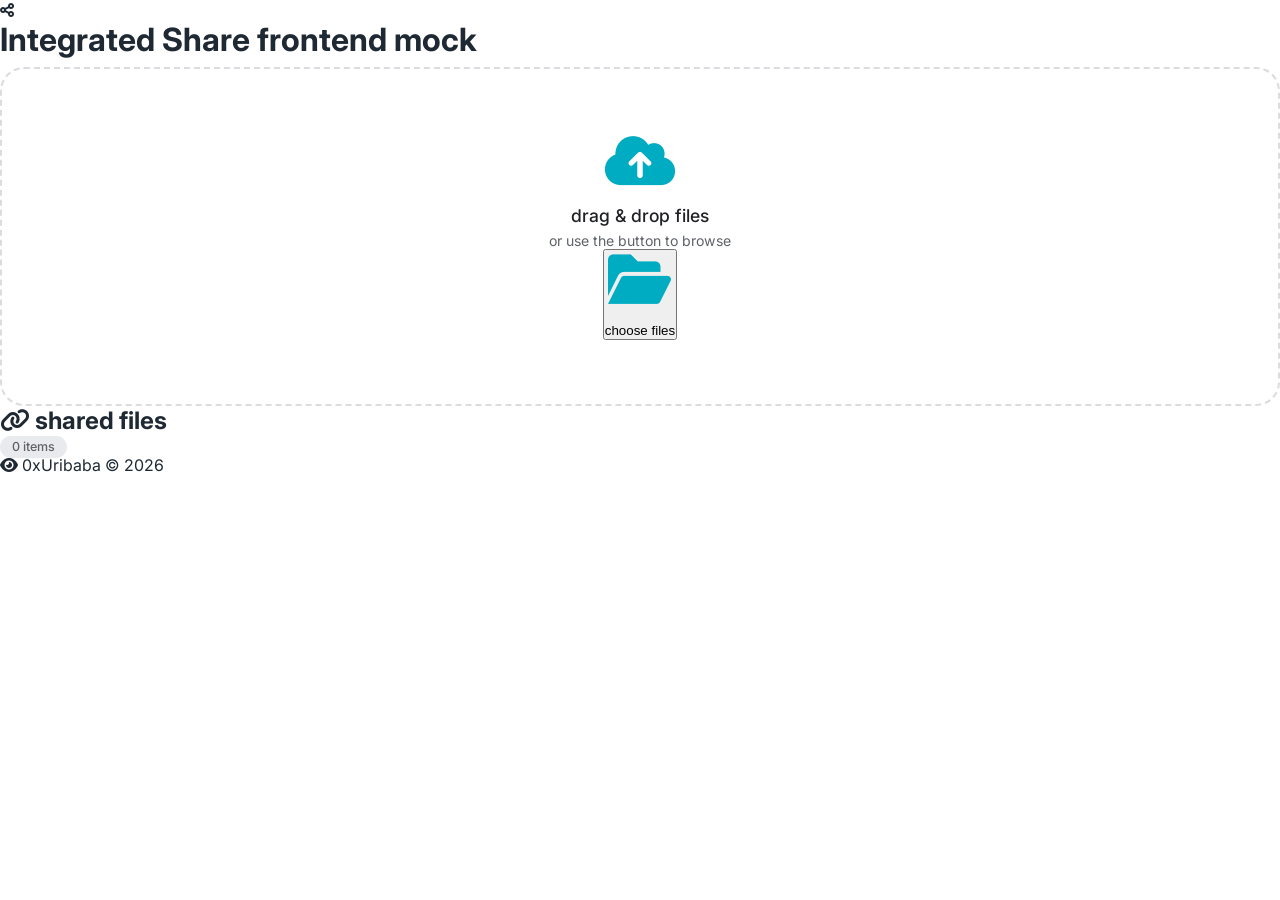
<file: index.html>
<!DOCTYPE html>
<html lang="en">
<head>
    <meta charset="UTF-8">
    <meta name="viewport" content="width=device-width, initial-scale=1.0">
    <title>Integrated Share · UI demo</title>
    <link rel="stylesheet" href="https://cdnjs.cloudflare.com/ajax/libs/font-awesome/6.0.0-beta3/css/all.min.css">
    <link href="https://fonts.googleapis.com/css2?family=Inter:opsz,wght@14..32,400;14..32,500;14..32,600&display=swap" rel="stylesheet">
    <link rel="stylesheet" href="static/style.css">
</head>
<body>
    <div class="card">
        <div class="app-header">
            <i class="fas fa-share-nodes"></i>
            <h1>Integrated Share <span>frontend mock</span></h1>
        </div>

        <div class="upload-section">
            <div class="drop-zone" id="dropZone">
                <i class="fas fa-cloud-upload-alt"></i>
                <h3>drag & drop files</h3>
                <p>or use the button to browse</p>
                <button class="select-btn" id="selectFilesBtn" type="button">
                    <i class="fas fa-folder-open"></i> choose files
                </button>
                <input type="file" id="fileInput" multiple hidden>
            </div>
        </div>

        <div class="shared-header">
            <h2><i class="fas fa-link"></i> shared files</h2>
            <span class="badge-light" id="fileCount">0 items</span>
        </div>

        <div id="fileList" class="file-list">
        </div>

        <div class="demo-note">
            <i class="fas fa-eye"></i> 0xUribaba © 2026
        </div>
    </div>

    <script src="static/main.js"></script>
</body>
</html>
</file>
<file: static/style.css>
*, *::before, *::after { box-sizing: border-box; margin: 0; padding: 0; }

body {
    font-family: 'Inter', system-ui, -apple-system, sans-serif;
    -webkit-font-smoothing: antialiased;
}

/* ===== AUTH PAGES ===== */
.auth-body {
    min-height: 100vh;
    background: linear-gradient(135deg, #e0f7fa 0%, #f1f8fe 55%, #e8f5e9 100%);
    display: flex;
    align-items: center;
    justify-content: center;
    padding: 1.5rem;
}

.auth-card {
    background: white;
    border-radius: 1.5rem;
    box-shadow: 0 8px 40px rgba(0,131,143,0.12), 0 2px 8px rgba(0,0,0,0.04);
    padding: 2.5rem;
    width: 100%;
    max-width: 400px;
}

.auth-logo {
    display: flex;
    align-items: center;
    gap: 0.75rem;
    margin-bottom: 2rem;
}

.auth-logo-icon {
    width: 48px; height: 48px;
    background: linear-gradient(135deg, #00ACC1, #0097A7);
    border-radius: 14px;
    display: flex; align-items: center; justify-content: center;
    color: white; font-size: 1.3rem; flex-shrink: 0;
}
.auth-logo-icon img {
    width: 30px;
    height: 30px;
    object-fit: contain;
}

.auth-logo-name { font-size: 1rem; font-weight: 600; color: #202124; line-height: 1.2; }
.auth-logo-sub  { font-size: 0.7rem; color: #00838F; font-weight: 500; }

.auth-heading    { font-size: 1.55rem; font-weight: 700; color: #202124; margin-bottom: 0.25rem; }
.auth-subheading { font-size: 0.88rem; color: #5F6368; margin-bottom: 1.75rem; }

.auth-error {
    background: #FCE8E6; border: 1px solid #F28B82; color: #B31412;
    border-radius: 0.75rem; padding: 0.65rem 1rem;
    font-size: 0.85rem; margin-bottom: 1.25rem;
    display: flex; align-items: center; gap: 0.5rem;
}

.auth-form { display: flex; flex-direction: column; gap: 0.9rem; }

.input-wrap { position: relative; display: flex; align-items: center; }
.input-wrap .input-icon {
    position: absolute; left: 0.95rem;
    color: #80868B; font-size: 0.88rem; pointer-events: none;
}
.input-wrap input, .form-group input {
    width: 100%; padding: 0.85rem 1rem 0.85rem 2.75rem;
    border: 1.5px solid #DADCE0; border-radius: 0.75rem;
    font-size: 0.95rem; color: #202124; background: white;
    transition: border-color 0.15s, box-shadow 0.15s;
    outline: none; font-family: inherit;
}
.input-wrap input:focus, .form-group input:focus {
    border-color: #00ACC1;
    box-shadow: 0 0 0 3px rgba(0,172,193,0.12);
}
.input-wrap input::placeholder, .form-group input::placeholder { color: #9AA0A6; }

.form-group { display: flex; flex-direction: column; gap: 0.35rem; }
.form-group label { font-size: 0.83rem; font-weight: 500; color: #3d5166; }
.form-group .input-wrap input { padding: 0.8rem 1rem 0.8rem 2.75rem; }

.form-hint { font-size: 0.75rem; color: #80868B; margin-top: 0.2rem; }
.form-hint strong { color: #00838F; }

.auth-btn {
    margin-top: 0.4rem; padding: 0.85rem;
    background: linear-gradient(135deg, #00ACC1, #0097A7);
    color: white; border: none; border-radius: 0.75rem;
    font-size: 0.95rem; font-weight: 600; cursor: pointer;
    transition: opacity 0.15s, transform 0.1s; font-family: inherit;
    letter-spacing: 0.01em;
}
.auth-btn:hover  { opacity: 0.9; }
.auth-btn:active { transform: scale(0.98); }

.auth-switch { text-align: center; margin-top: 1.5rem; font-size: 0.85rem; color: #5F6368; }
.auth-switch a { color: #00838F; font-weight: 600; text-decoration: none; }
.auth-switch a:hover { text-decoration: underline; }

/* ===== DRIVE LAYOUT ===== */
.drive-body { background: #F1F3F4; height: 100vh; overflow: hidden; display: flex; flex-direction: column; }

/* Top bar */
.topbar {
    height: 64px; background: white; border-bottom: 1px solid #E8EAED;
    display: flex; align-items: center; padding: 0 1.25rem; gap: 0.75rem;
    flex-shrink: 0; z-index: 100;
}

.topbar-logo { display: flex; align-items: center; gap: 0.75rem; min-width: 280px; }
.topbar-logo-icon {
    width: 52px; height: 52px;
    background: linear-gradient(135deg, #00ACC1, #0097A7);
    border-radius: 10px; display: flex; align-items: center; justify-content: center;
    color: white; font-size: 1rem; flex-shrink: 0;
}
.topbar-logo-icon img {
    width: 36px;
    height: 36px;
    object-fit: contain;
}
.topbar-logo-name { font-size: 1.2rem; font-weight: 700; color: #202124; line-height: 1.1; }
.topbar-logo-sub  { font-size: 0.82rem; color: #00838F; font-weight: 600; }

.topbar-search {
    flex: 1; max-width: 600px; position: relative;
    display: flex; align-items: center;
}
.topbar-search i { position: absolute; left: 1rem; color: #5F6368; font-size: 0.88rem; }
.topbar-search input {
    width: 100%; padding: 0.6rem 1rem 0.6rem 2.75rem;
    background: #F1F3F4; border: 1.5px solid transparent;
    border-radius: 2rem; font-size: 0.9rem; color: #202124;
    outline: none; transition: all 0.2s; font-family: inherit;
}
.topbar-search input:focus {
    background: white; border-color: #00ACC1;
    box-shadow: 0 2px 8px rgba(0,172,193,0.1);
}
.topbar-search input::placeholder { color: #9AA0A6; }

.topbar-right { display: flex; align-items: center; gap: 0.5rem; margin-left: auto; }

.storage-compact { display: flex; align-items: center; gap: 0.4rem; padding: 0 0.25rem; }
.storage-compact-bar { width: 80px; height: 4px; background: #E8EAED; border-radius: 2px; overflow: hidden; }
.storage-compact-fill { height: 100%; background: #00ACC1; border-radius: 2px; transition: width 0.4s; width: 0%; }
.storage-compact-text { font-size: 0.72rem; color: #5F6368; white-space: nowrap; }

.topbar-icon-btn {
    width: 38px; height: 38px; border-radius: 50%; border: none;
    background: transparent; color: #5F6368; font-size: 1rem;
    cursor: pointer; display: flex; align-items: center; justify-content: center;
    transition: background 0.15s;
}
.topbar-icon-btn:hover { background: #F1F3F4; }
.admin-shortcut {
    background: #E8EAED;
    color: #3C4043;
}
.admin-shortcut:hover {
    background: #DADCE0;
}

.user-avatar {
    width: 34px; height: 34px; border-radius: 50%;
    background: linear-gradient(135deg, #00ACC1, #0097A7);
    color: white; font-size: 0.85rem; font-weight: 700;
    display: flex; align-items: center; justify-content: center;
    cursor: pointer; flex-shrink: 0; user-select: none; border: none;
    overflow: hidden; line-height: 1; padding: 0;
}
.user-avatar img {
    width: 100%;
    height: 100%;
    object-fit: cover;
    border-radius: 50%;
}
.user-avatar span {
    display: inline-flex;
    align-items: center;
    justify-content: center;
    width: 100%;
    height: 100%;
    font-size: 0.84rem;
    font-weight: 700;
    line-height: 1;
}
#userAvatarInitial {
    display: flex;
    align-items: center;
    justify-content: center;
    font-size: 0.9rem;
}

/* Drive body split */
.drive-content { display: flex; flex: 1; overflow: hidden; }

/* Sidebar */
.sidebar {
    width: 256px; background: white; border-right: 1px solid #E8EAED;
    padding: 0.75rem 0; display: flex; flex-direction: column;
    flex-shrink: 0; overflow-y: auto;
}

.sidebar-new-btn {
    margin: 0.5rem 1rem 1.25rem;
    padding: 0.8rem 1.4rem;
    background: white; border: 1px solid #DADCE0; border-radius: 1.5rem;
    font-size: 0.88rem; font-weight: 500; color: #202124;
    cursor: pointer; display: flex; align-items: center; gap: 0.6rem;
    box-shadow: 0 1px 3px rgba(0,0,0,0.08); transition: box-shadow 0.15s, background 0.15s;
    font-family: inherit;
}
.sidebar-new-btn:hover { background: #F8F9FA; box-shadow: 0 2px 8px rgba(0,0,0,0.12); }
.sidebar-new-btn i { color: #00ACC1; font-size: 1rem; }

.sidebar-nav { padding: 0 0.5rem; flex: 1; }
.nav-item {
    display: flex; align-items: center; gap: 0.75rem;
    padding: 0.6rem 1.25rem; border-radius: 0 2rem 2rem 0;
    font-size: 0.875rem; font-weight: 500; color: #444746;
    text-decoration: none; transition: background 0.15s; cursor: pointer;
    margin-right: 0.5rem;
}
.nav-item i { font-size: 1rem; color: #5F6368; }
.nav-item:hover { background: #F1F3F4; }
.nav-item.active { background: #E0F7FA; color: #00695C; font-weight: 600; }
.nav-item.active i { color: #00838F; }

.sidebar-storage {
    padding: 1rem 1.5rem;
    border-top: 1px solid #E8EAED;
    margin-top: auto;
}
.sidebar-storage-label { font-size: 0.75rem; color: #5F6368; margin-bottom: 0.5rem; font-weight: 500; }
.sidebar-storage-bar { width: 100%; height: 6px; background: #E8EAED; border-radius: 3px; overflow: hidden; margin-bottom: 0.4rem; }
.sidebar-storage-fill { height: 100%; background: linear-gradient(90deg, #00ACC1, #0097A7); border-radius: 3px; transition: width 0.4s; width: 0%; }
.sidebar-storage-text { font-size: 0.75rem; color: #5F6368; }

/* Main area */
.drive-main { flex: 1; overflow-y: auto; padding: 1.5rem 2rem; }

.drive-toolbar {
    display: flex; align-items: center; justify-content: space-between;
    margin-bottom: 1.25rem;
}
.toolbar-path {
    display: flex;
    align-items: center;
    gap: 0.5rem;
    min-width: 0;
}
.toolbar-back-btn {
    width: 32px;
    height: 32px;
    border: none;
    border-radius: 50%;
    background: #E8EAED;
    color: #444746;
    display: inline-flex;
    align-items: center;
    justify-content: center;
    cursor: pointer;
}
.toolbar-back-btn:hover { background: #DADCE0; }
.section-title { font-size: 1.1rem; font-weight: 600; color: #202124; }

.toolbar-actions { display: flex; align-items: center; gap: 0.5rem; }

.badge-light {
    background: #E8EAED; color: #5F6368;
    padding: 0.2rem 0.75rem; border-radius: 40px;
    font-size: 0.78rem; font-weight: 500;
}

.toolbar-btn {
    width: 34px; height: 34px; border: none; background: transparent;
    color: #5F6368; border-radius: 50%; cursor: pointer;
    display: flex; align-items: center; justify-content: center;
    font-size: 0.88rem; transition: background 0.15s, color 0.15s;
}
.toolbar-btn:hover { background: #FCE8E6; color: #B31412; }

/* Drop zone */
.drop-zone {
    border: 2px dashed #DADCE0; border-radius: 1.5rem;
    padding: 4rem 2rem; text-align: center; cursor: pointer;
    transition: all 0.2s; background: white; margin-top: 0.5rem;
}
.drop-zone:hover, .drop-zone.dragover { border-color: #00ACC1; background: #E0F7FA; }
.drop-zone i { font-size: 3.5rem; color: #00ACC1; margin-bottom: 1rem; display: block; }
.drop-zone h3 { font-size: 1.1rem; font-weight: 500; color: #202124; margin-bottom: 0.4rem; }
.drop-zone p  { color: #5F6368; font-size: 0.88rem; }

/* File grid */
.file-grid {
    display: grid;
    grid-template-columns: repeat(auto-fill, minmax(160px, 1fr));
    gap: 1rem;
}

.file-card {
    background: white; border: 1px solid #E8EAED; border-radius: 1rem;
    overflow: hidden; cursor: pointer; position: relative;
    transition: box-shadow 0.2s, border-color 0.2s;
}
.file-card:hover { box-shadow: 0 4px 16px rgba(0,0,0,0.12); border-color: #DADCE0; }

.file-card-header {
    height: 96px; display: flex; align-items: center; justify-content: center;
    background: linear-gradient(135deg, #E0F7FA, #B2EBF2);
}
.file-card-header i { font-size: 2.4rem; color: #00838F; }

.file-card.type-image   .file-card-header { background: linear-gradient(135deg, #E8F5E9, #C8E6C9); }
.file-card.type-image   .file-card-header i { color: #2E7D32; }
.file-card.type-pdf     .file-card-header { background: linear-gradient(135deg, #FCE4EC, #F8BBD9); }
.file-card.type-pdf     .file-card-header i { color: #AD1457; }
.file-card.type-doc     .file-card-header { background: linear-gradient(135deg, #E3F2FD, #BBDEFB); }
.file-card.type-doc     .file-card-header i { color: #1565C0; }
.file-card.type-archive .file-card-header { background: linear-gradient(135deg, #FFF8E1, #FFECB3); }
.file-card.type-archive .file-card-header i { color: #E65100; }
.file-card.type-media   .file-card-header { background: linear-gradient(135deg, #F3E5F5, #E1BEE7); }
.file-card.type-media   .file-card-header i { color: #6A1B9A; }
.file-card.type-data    .file-card-header { background: linear-gradient(135deg, #E8F5E9, #DCEDC8); }
.file-card.type-data    .file-card-header i { color: #33691E; }
.file-card.folder-card .file-card-header { background: linear-gradient(135deg, #FFF8E1, #FFECB3); }
.file-card.folder-card .file-card-header i { color: #FB8C00; }

.file-card-actions {
    position: absolute; top: 0.45rem; right: 0.45rem;
    z-index: 5;
}
.card-menu-trigger {
    width: 28px; height: 28px; border-radius: 50%; border: none;
    background: rgba(255,255,255,0.95); color: #5F6368; font-size: 0.9rem;
    cursor: pointer; display: flex; align-items: center; justify-content: center;
    box-shadow: 0 1px 4px rgba(0,0,0,0.1);
}
.card-menu-trigger:hover { background: #F1F3F4; }
.card-menu {
    position: absolute; top: 2.15rem; right: -0.1rem;
    background: white; border: 1px solid #E8EAED; border-radius: 0.6rem;
    box-shadow: 0 8px 24px rgba(0,0,0,0.14);
    min-width: 172px; display: none; padding: 0.35rem;
}
.file-card-actions.open .card-menu { display: block; }
.card-menu-item {
    width: 100%; border: none; background: transparent; border-radius: 0.45rem;
    text-align: left; padding: 0.52rem 0.62rem; font-size: 0.78rem; color: #3C4043;
    display: flex; align-items: center; gap: 0.5rem; cursor: pointer;
}
.card-menu-item:hover { background: #F1F3F4; }
.card-menu-item.btn-del:hover { background: #FCE8E6; color: #B31412; }
.card-menu-item.btn-share:hover { background: #E8F0FE; color: #1A73E8; }

.card-btn {
    width: 26px; height: 26px; border-radius: 0.35rem; border: none;
    background: transparent; color: #5F6368; font-size: 0.75rem;
    cursor: pointer; display: flex; align-items: center; justify-content: center;
    transition: background 0.15s;
}
.card-btn:hover          { background: #F1F3F4; }
.card-btn.btn-del:hover  { background: #FCE8E6; color: #B31412; }
.card-btn.btn-share:hover{ background: #E8F0FE; color: #1A73E8; }

.file-card-body { padding: 0.65rem 0.75rem 0.75rem; }
.file-card-name {
    font-size: 0.82rem; font-weight: 500; color: #202124;
    white-space: nowrap; overflow: hidden; text-overflow: ellipsis; margin-bottom: 0.15rem;
}
.file-card-meta { font-size: 0.72rem; color: #80868B; }
.file-card-owner {
    font-size: 0.7rem; color: #00838F; margin-top: 0.15rem;
    display: flex; align-items: center; gap: 0.25rem;
}

/* Empty state */
.empty-files { text-align: center; padding: 4rem 2rem; color: #80868B; }
.empty-files i { font-size: 4rem; color: #DADCE0; display: block; margin-bottom: 1rem; }
.empty-files h3 { font-size: 0.95rem; font-weight: 500; color: #5F6368; margin-bottom: 0.4rem; }
.empty-files p  { font-size: 0.85rem; }

/* Upload progress (fixed bottom-right) */
.upload-progress {
    position: fixed; bottom: 1.5rem; right: 1.5rem;
    background: white; border-radius: 1rem; padding: 1.25rem 1.5rem;
    box-shadow: 0 8px 28px rgba(0,0,0,0.14); min-width: 280px; z-index: 500;
    border-top: 3px solid #00ACC1;
}
.progress-label { font-size: 0.85rem; font-weight: 500; color: #202124; margin-bottom: 0.65rem; }
.progress-bar { width: 100%; height: 4px; background: #E8EAED; border-radius: 2px; overflow: hidden; }
.progress-fill { height: 100%; background: linear-gradient(90deg, #00ACC1, #0097A7); border-radius: 2px; transition: width 0.3s; width: 0%; }
#progressText { font-size: 0.78rem; color: #5F6368; margin-top: 0.4rem; display: block; }

/* Drag overlay */
.drag-overlay {
    position: fixed; inset: 0.75rem; background: rgba(0,172,193,0.07);
    border: 3px dashed #00ACC1; border-radius: 1.5rem;
    z-index: 400; display: none; align-items: center; justify-content: center;
    pointer-events: none;
}
.drag-overlay.active { display: flex; }
.drag-overlay-inner { text-align: center; color: #00838F; }
.drag-overlay-inner i { font-size: 4rem; display: block; margin-bottom: 1rem; }
.drag-overlay-inner p { font-size: 1.2rem; font-weight: 600; }

/* Modal */
.modal-overlay {
    position: fixed; inset: 0; background: rgba(32,33,36,0.5);
    backdrop-filter: blur(4px); display: none;
    align-items: center; justify-content: center; z-index: 1000;
}
.modal-overlay.open { display: flex; }

.modal {
    background: white; border-radius: 1.25rem; padding: 1.75rem;
    width: 100%; max-width: 380px;
    box-shadow: 0 20px 60px rgba(0,0,0,0.2);
    max-height: calc(100vh - 2rem);
    overflow-y: auto;
}
.modal h3 { font-size: 1rem; font-weight: 600; color: #202124; margin-bottom: 0.25rem; }
.modal-sm { max-width: 340px; }

.modal-section { margin-bottom: 1rem; }
.modal-section label {
    display: block; font-size: 0.75rem; font-weight: 600; color: #5F6368;
    margin-bottom: 0.4rem; text-transform: uppercase; letter-spacing: 0.05em;
}
.modal-section input[type="text"] {
    width: 100%; padding: 0.65rem 1rem;
    border: 1.5px solid #DADCE0; border-radius: 0.75rem;
    font-size: 0.9rem; color: #202124; outline: none; font-family: inherit;
    transition: border-color 0.15s;
}
.modal-section input[type="text"]:focus { border-color: #00ACC1; }

.modal-divider {
    text-align: center; font-size: 0.75rem; color: #9AA0A6;
    margin: 0.75rem 0; position: relative;
}
.modal-divider::before, .modal-divider::after {
    content: ''; position: absolute; top: 50%; width: 38%; height: 1px; background: #E8EAED;
}
.modal-divider::before { left: 0; }
.modal-divider::after  { right: 0; }

.btn-primary {
    padding: 0.65rem 1rem; background: linear-gradient(135deg, #00ACC1, #0097A7);
    color: white; border: none; border-radius: 0.75rem;
    font-size: 0.88rem; font-weight: 600; cursor: pointer; font-family: inherit;
    transition: opacity 0.15s; display: flex; align-items: center; justify-content: center; gap: 0.4rem;
}
.btn-primary:hover { opacity: 0.9; }
.btn-primary.btn-dangerish {
    background: linear-gradient(135deg, #d74b45, #b31412);
}

.btn-secondary {
    padding: 0.65rem 1rem; background: none; border: 1.5px solid #DADCE0;
    color: #444746; border-radius: 0.75rem; font-size: 0.88rem; font-weight: 500;
    cursor: pointer; font-family: inherit; display: flex; align-items: center; justify-content: center; gap: 0.4rem;
}
.btn-secondary:hover { background: #F8F9FA; border-color: #00ACC1; color: #00838F; }

.btn-cancel {
    padding: 0.65rem 1rem; background: none; border: 1.5px solid #E8EAED;
    color: #80868B; border-radius: 0.75rem; font-size: 0.85rem;
    cursor: pointer; font-family: inherit;
}
.btn-cancel:hover { background: #F8F9FA; }

.modal-feedback { font-size: 0.82rem; padding: 0.5rem 0.8rem; border-radius: 0.6rem; margin-top: 0.6rem; display: none; }
.modal-feedback.success { background: #E6F4EA; color: #137333; display: block; }
.modal-feedback.error   { background: #FCE8E6; color: #B31412; display: block; }
.info-row {
    display: grid;
    grid-template-columns: 120px 1fr;
    gap: 0.6rem;
    padding: 0.42rem 0;
    border-bottom: 1px solid #eef3f5;
}
.info-row:last-child { border-bottom: none; }
.info-key {
    font-size: 0.77rem;
    color: #5f6b76;
    font-weight: 600;
}
.info-val {
    font-size: 0.82rem;
    color: #1f2933;
    word-break: break-word;
}
.info-empty {
    font-size: 0.8rem;
    color: #7b8791;
    padding: 0.5rem 0;
}
.info-share-item {
    display: flex;
    align-items: center;
    justify-content: space-between;
    gap: 0.7rem;
    padding: 0.45rem 0;
    border-bottom: 1px solid #eef3f5;
}
.info-share-item:last-child { border-bottom: none; }
.info-share-main {
    font-size: 0.82rem;
    color: #1f2933;
    font-weight: 600;
}
.info-share-sub {
    font-size: 0.74rem;
    color: #6f7f8a;
    margin-top: 0.1rem;
}
.info-revoke-btn { padding: 0.2rem 0.55rem; }

.social-share-row {
    display: grid;
    grid-template-columns: repeat(4, 1fr);
    gap: 0.45rem;
    margin-top: 0.55rem;
}
.social-share-btn {
    height: 36px;
    border-radius: 0.7rem;
    display: flex;
    align-items: center;
    justify-content: center;
    text-decoration: none;
    color: white;
    transition: opacity 0.15s;
}
.social-share-btn:hover { opacity: 0.88; }
.social-share-btn.fb { background: #1877F2; }
.social-share-btn.wa { background: #25D366; }
.social-share-btn.ms { background: #0084FF; }
.social-share-btn.tg { background: #2AABEE; }

/* ===== ADMIN PANEL ===== */
.admin-body {
    background: #F1F3F4; min-height: 100vh;
    display: flex; align-items: flex-start; justify-content: center; padding: 2rem 1rem;
}

.admin-wrap {
    width: 100%; max-width: 1150px;
    background: white; border-radius: 1.5rem;
    box-shadow: 0 4px 20px rgba(0,0,0,0.07);
    padding: 2rem;
}

.admin-topbar {
    display: flex; align-items: center; justify-content: space-between;
    padding: 0.75rem 1rem; background: #F8FFFE;
    border: 1px solid #B2EBF2; border-radius: 1rem; margin-bottom: 2rem;
}
.admin-topbar-left  { display: flex; align-items: center; gap: 0.75rem; min-width: 0; flex-wrap: wrap; }
.admin-topbar-right { display: flex; align-items: center; gap: 0.75rem; min-width: 0; flex-wrap: wrap; }

.admin-brand { display: flex; align-items: center; gap: 0.5rem; font-size: 0.9rem; font-weight: 600; color: #00695C; }
.admin-brand i { color: #00ACC1; }
.admin-brand-logo {
    width: 18px;
    height: 18px;
    object-fit: contain;
}

.admin-back {
    display: flex; align-items: center; gap: 0.35rem;
    font-size: 0.8rem; font-weight: 500; color: #00838F;
    text-decoration: none; background: #E0F7FA; padding: 0.3rem 0.75rem;
    border-radius: 20px; transition: background 0.15s;
}
.admin-back:hover { background: #B2EBF2; }

.admin-logout {
    font-size: 0.82rem; font-weight: 500; color: #5F6368;
    display: flex; align-items: center; gap: 0.35rem;
    padding: 0.3rem 0.75rem; border-radius: 20px;
    border: 1px solid #DADCE0; cursor: pointer;
    background: none; font-family: inherit; transition: all 0.15s;
}
.admin-logout:hover { background: #FCE8E6; color: #B31412; border-color: #F28B82; }

.stats-grid {
    display: grid; grid-template-columns: repeat(auto-fit, minmax(150px, 1fr));
    gap: 1rem; margin-bottom: 2rem;
}
.stat-card {
    background: #F8FFFE; border: 1px solid #B2EBF2;
    border-radius: 1.2rem; padding: 1.2rem 1.5rem; text-align: center;
}
.stat-val { font-size: 1.9rem; font-weight: 700; color: #00695C; }
.stat-lbl { font-size: 0.78rem; color: #5F6368; margin-top: 0.25rem; }

.tab-bar { display: flex; gap: 0.4rem; margin-bottom: 1.5rem; flex-wrap: wrap; }
.tab-btn {
    padding: 0.45rem 1.1rem; border-radius: 30px;
    border: 1.5px solid #B2EBF2; background: none;
    font-size: 0.83rem; font-weight: 500; color: #444746;
    cursor: pointer; font-family: inherit; transition: all 0.15s;
}
.tab-btn.active, .tab-btn:hover { background: #00ACC1; color: white; border-color: #00ACC1; }

.tab-panel { display: none; }
.tab-panel.active { display: block; }

.admin-filters {
    display: grid;
    grid-template-columns: repeat(auto-fit, minmax(160px, 1fr));
    gap: 0.5rem;
    margin-bottom: 0.75rem;
}

.profile-wrap { max-width: 920px; }
.profile-top-username { font-size: 0.82rem; color: #5F6368; font-weight: 600; }
.profile-stack { display: grid; grid-template-columns: 1fr; gap: 1.15rem; }
.profile-card {
    background: #fff;
    border: 1px solid #e4eaee;
    border-radius: 0.9rem;
    padding: 1.15rem 1.2rem;
}
.profile-section-title {
    font-size: 1rem;
    font-weight: 700;
    color: #253540;
    margin-bottom: 1rem;
}
.profile-avatar-wrap {
    display: flex;
    justify-content: center;
    margin-bottom: 1rem;
}
.profile-avatar {
    width: 150px;
    height: 150px;
    border-radius: 50%;
    object-fit: cover;
    border: 2px solid #d9e6eb;
}
.profile-readonly-list {
    display: grid;
    gap: 0.7rem;
}
.profile-readonly-item {
    border: 1px solid #e3eaee;
    border-radius: 0.7rem;
    background: #f9fcfd;
    padding: 0.78rem 0.9rem;
}
.profile-field-label {
    display: block;
    font-size: 0.8rem;
    color: #4b5f6e;
    font-weight: 600;
    margin-bottom: 0.35rem;
}
.profile-field-value {
    font-size: 0.88rem;
    color: #1f2933;
    word-break: break-word;
}
.profile-form { display: grid; gap: 0.92rem; }
.profile-field input,
.profile-field select {
    width: 100%;
    padding: 0.56rem 0.7rem;
    border: 1px solid #DADCE0;
    border-radius: 0.55rem;
    font-size: 0.82rem;
    font-family: inherit;
    outline: none;
    background: #fbfdfe;
}
.profile-field input:focus,
.profile-field select:focus {
    border-color: #00ACC1;
    box-shadow: 0 0 0 2px rgba(0,172,193,0.12);
}
.profile-actions {
    display: flex;
    justify-content: flex-end;
    gap: 0.55rem;
    margin-top: 1rem;
    flex-wrap: wrap;
}
.profile-actions .btn-primary,
.profile-actions .btn-cancel {
    min-height: 38px;
    padding: 0.62rem 0.95rem;
}
.profile-msg {
    margin-top: 0.8rem;
    min-height: 1.15rem;
    font-size: 0.84rem;
    color: #5F6368;
}
.admin-filters input, .admin-filters select {
    padding: 0.5rem 0.65rem;
    border: 1px solid #DADCE0;
    border-radius: 0.55rem;
    font-size: 0.8rem;
    font-family: inherit;
    outline: none;
}
.admin-filters input:focus, .admin-filters select:focus {
    border-color: #00ACC1;
    box-shadow: 0 0 0 2px rgba(0,172,193,0.12);
}

.tbl-wrap { border: 1px solid #E8EAED; border-radius: 1rem; overflow: hidden; overflow-x: auto; }
table { width: 100%; min-width: 640px; border-collapse: collapse; font-size: 0.83rem; }
th {
    text-align: left; padding: 0.65rem 1rem;
    font-weight: 600; color: #444746;
    border-bottom: 2px solid #E8EAED; background: #F8F9FA;
}
td { padding: 0.6rem 1rem; color: #202124; border-bottom: 1px solid #F1F3F4; vertical-align: middle; }
tr:last-child td { border-bottom: none; }
tr:hover td { background: #F8FFFE; }

.badge-admin {
    background: #FFF8E1; color: #E65100;
    font-size: 0.7rem; font-weight: 600;
    padding: 0.15rem 0.5rem; border-radius: 20px;
}

.del-btn {
    background: none; border: 1px solid #F28B82; color: #B31412;
    border-radius: 20px; padding: 0.2rem 0.65rem;
    font-size: 0.75rem; cursor: pointer; font-family: inherit; transition: background 0.15s;
}
.del-btn:hover { background: #FCE8E6; }

.empty-row td { text-align: center; color: #9AA0A6; padding: 2.5rem; }

/* SIEM severity badges */
.sev-info     { background: #E8F0FE; color: #1A73E8; font-size: 0.7rem; font-weight: 700; padding: 0.1rem 0.5rem; border-radius: 20px; }
.sev-low      { background: #E6F4EA; color: #137333; font-size: 0.7rem; font-weight: 700; padding: 0.1rem 0.5rem; border-radius: 20px; }
.sev-medium   { background: #FEF7E0; color: #874D00; font-size: 0.7rem; font-weight: 700; padding: 0.1rem 0.5rem; border-radius: 20px; }
.sev-high     { background: #FCE8E6; color: #B31412; font-size: 0.7rem; font-weight: 700; padding: 0.1rem 0.5rem; border-radius: 20px; }

.cat-badge {
    background: #E0F7FA; color: #00695C;
    font-size: 0.68rem; font-weight: 600;
    padding: 0.1rem 0.5rem; border-radius: 20px; font-family: monospace;
}

.outcome-ok   { color: #137333; font-weight: 600; }
.outcome-fail { color: #B31412; font-weight: 600; }

.log-action { font-family: monospace; font-size: 0.78rem; color: #444746; }
.log-ts     { font-family: monospace; font-size: 0.75rem; color: #5F6368; }
.log-ip     { font-family: monospace; font-size: 0.75rem; color: #80868B; }

/* Responsive */
@media (max-width: 1024px) {
    .topbar-logo { min-width: 230px; }
    .topbar-search { max-width: 340px; }
    .drive-main { padding: 1rem 1.2rem; }
}

@media (max-width: 768px) {
    .drive-body { height: auto; min-height: 100vh; overflow: auto; }
    .topbar {
        height: auto;
        padding: 0.75rem;
        gap: 0.55rem;
        flex-wrap: wrap;
    }
    .topbar-logo { min-width: 0; flex: 1 1 auto; gap: 0.55rem; }
    .topbar-logo-icon { width: 42px; height: 42px; }
    .topbar-logo-icon img { width: 28px; height: 28px; }
    .topbar-logo-name { font-size: 1rem; }
    .topbar-logo-sub { font-size: 0.74rem; }
    .topbar-search { order: 3; width: 100%; max-width: none; }
    .topbar-right { margin-left: 0; }
    .storage-compact { display: none; }
    .drive-content { flex-direction: column; }
    .sidebar {
        width: 100%;
        border-right: none;
        border-bottom: 1px solid #E8EAED;
        padding: 0.5rem 0;
    }
    .sidebar-new-btn { margin-bottom: 0.6rem; }
    .sidebar-nav {
        display: flex;
        gap: 0.35rem;
        overflow-x: auto;
        padding: 0 0.5rem 0.6rem;
    }
    .nav-item {
        border-radius: 999px;
        white-space: nowrap;
        margin-right: 0;
        padding: 0.5rem 0.9rem;
    }
    .sidebar-storage { padding: 0.6rem 1rem 0.8rem; }
    .drive-main { padding: 0.9rem; overflow: visible; }
    .drive-toolbar { gap: 0.5rem; }
    .toolbar-path { flex: 1; min-width: 0; }
    .section-title { white-space: nowrap; overflow: hidden; text-overflow: ellipsis; }
    .file-grid { grid-template-columns: repeat(2, minmax(0, 1fr)); gap: 0.7rem; }
    .upload-progress { left: 0.8rem; right: 0.8rem; min-width: 0; }
    .modal { margin: 0.8rem; max-width: none; width: calc(100% - 1.6rem); padding: 1.2rem; }
    .social-share-row { grid-template-columns: repeat(4, minmax(0, 1fr)); }
    .admin-body { padding: 0.8rem; }
    .admin-wrap { padding: 1rem; border-radius: 1rem; }
    .admin-topbar { flex-direction: column; align-items: flex-start; gap: 0.6rem; }
    .admin-topbar-right { width: 100%; justify-content: space-between; }
    .auth-card { padding: 1.4rem; border-radius: 1rem; }
    .modal { padding: 1.1rem; max-height: calc(100vh - 1rem); }
    .modal-divider::before, .modal-divider::after { width: 32%; }
    .info-row { grid-template-columns: 1fr; gap: 0.2rem; }
    .stats-grid { grid-template-columns: repeat(2, minmax(0, 1fr)); }
    table { font-size: 0.76rem; }
    th, td { padding: 0.5rem 0.6rem; }
    .profile-avatar { width: 120px; height: 120px; }
    .profile-card { padding: 1rem; }
    .profile-actions { justify-content: stretch; }
    .profile-actions .btn-primary,
    .profile-actions .btn-cancel { width: 100%; }
}

@media (max-width: 480px) {
    .file-grid { grid-template-columns: 1fr; }
    .toolbar-actions { gap: 0.35rem; }
    .badge-light { display: none; }
    .stats-grid { grid-template-columns: 1fr; }
    .topbar-right { width: 100%; justify-content: flex-end; }
    .social-share-row { grid-template-columns: repeat(2, minmax(0, 1fr)); }
    .auth-logo-name { font-size: 0.92rem; }
    .auth-logo-sub { font-size: 0.68rem; }
    .section-title { font-size: 1.02rem; }
}

@media (max-width: 360px) {
    .topbar { padding: 0.65rem; }
    .topbar-logo-name { font-size: 0.9rem; }
    .topbar-logo-sub { font-size: 0.66rem; }
    .admin-wrap { padding: 0.8rem; }
    .auth-card { padding: 1.1rem; }
}

/* ===== Professional visual polish layer ===== */
:root {
    --brand: #0aa6b5;
    --brand-dark: #00838f;
    --surface: #ffffff;
    --surface-soft: #f8fbfc;
    --border-soft: #e4eaee;
    --text-main: #1f2933;
    --text-soft: #5f6b76;
    --shadow-soft: 0 6px 24px rgba(12, 42, 56, 0.08);
    --shadow-hover: 0 14px 34px rgba(12, 42, 56, 0.13);
}

body { color: var(--text-main); }

.auth-card, .admin-wrap, .file-card, .modal, .upload-progress, .tbl-wrap {
    border: 1px solid var(--border-soft);
    box-shadow: var(--shadow-soft);
}

.drive-body {
    background: radial-gradient(circle at 20% 0%, #f5fdff 0%, #f3f6f8 42%, #eef3f6 100%);
}

.topbar, .sidebar, .admin-topbar {
    backdrop-filter: blur(8px);
    background: rgba(255, 255, 255, 0.88);
}

.topbar, .sidebar, .admin-topbar, .tbl-wrap, .auth-card, .admin-wrap, .modal {
    border-color: var(--border-soft);
}

.topbar-search input,
.modal-section input[type="text"],
.admin-filters input,
.admin-filters select {
    background: #fbfdfe;
    border-color: #dce5ea;
}

.topbar-search input:focus,
.modal-section input[type="text"]:focus,
.admin-filters input:focus,
.admin-filters select:focus {
    border-color: var(--brand);
    box-shadow: 0 0 0 3px rgba(10, 166, 181, 0.15);
}

.sidebar-new-btn,
.btn-primary,
.auth-btn {
    background: linear-gradient(135deg, var(--brand), var(--brand-dark));
    color: #fff;
    border: none;
}

.sidebar-new-btn i { color: #ffffff; }
.sidebar-new-btn:hover,
.btn-primary:hover,
.auth-btn:hover {
    filter: brightness(1.02);
    transform: translateY(-1px);
}
.sidebar-new-btn:hover {
    color: #1f2933 !important;
}
.sidebar-new-btn:hover i {
    color: var(--brand-dark) !important;
}

.file-card {
    border-radius: 1.1rem;
    transition: transform 0.18s ease, box-shadow 0.22s ease, border-color 0.18s ease;
}
.file-card:hover {
    transform: translateY(-3px);
    box-shadow: var(--shadow-hover);
    border-color: #cfe0e8;
}

.file-card-header {
    border-bottom: 1px solid #e8f1f4;
}

.card-menu {
    border-radius: 0.8rem;
    border-color: #d9e4ea;
    box-shadow: 0 16px 32px rgba(24, 39, 52, 0.16);
}

.card-menu-item {
    font-weight: 500;
}

.drive-toolbar, .admin-topbar {
    margin-bottom: 1rem;
}

.section-title {
    font-size: 1.22rem;
    letter-spacing: -0.015em;
}

.stat-card {
    border-radius: 1rem;
    background: linear-gradient(180deg, #fbfeff 0%, #f5fbfd 100%);
}

.stat-val {
    letter-spacing: -0.02em;
}

th {
    font-size: 0.79rem;
    letter-spacing: 0.01em;
}

td {
    font-size: 0.82rem;
}

tr:hover td {
    background: #f3fbfd;
}

.admin-filters {
    background: #f7fbfd;
    padding: 0.65rem;
    border: 1px solid #dfebf0;
    border-radius: 0.8rem;
}

/* ===== UX adjustments per latest request ===== */
*, *::before, *::after {
    transition: none !important;
    animation: none !important;
}

.auth-logo-icon,
.topbar-logo-icon {
    background: transparent !important;
    box-shadow: none !important;
}

.file-card {
    overflow: visible !important;
}

.file-card:hover {
    transform: none !important;
    box-shadow: var(--shadow-soft) !important;
    border-color: #cfe0e8 !important;
    background: #fbfeff;
}

.shared-actions {
    display: flex;
    gap: 0.45rem;
    flex-wrap: wrap;
}
</file>
